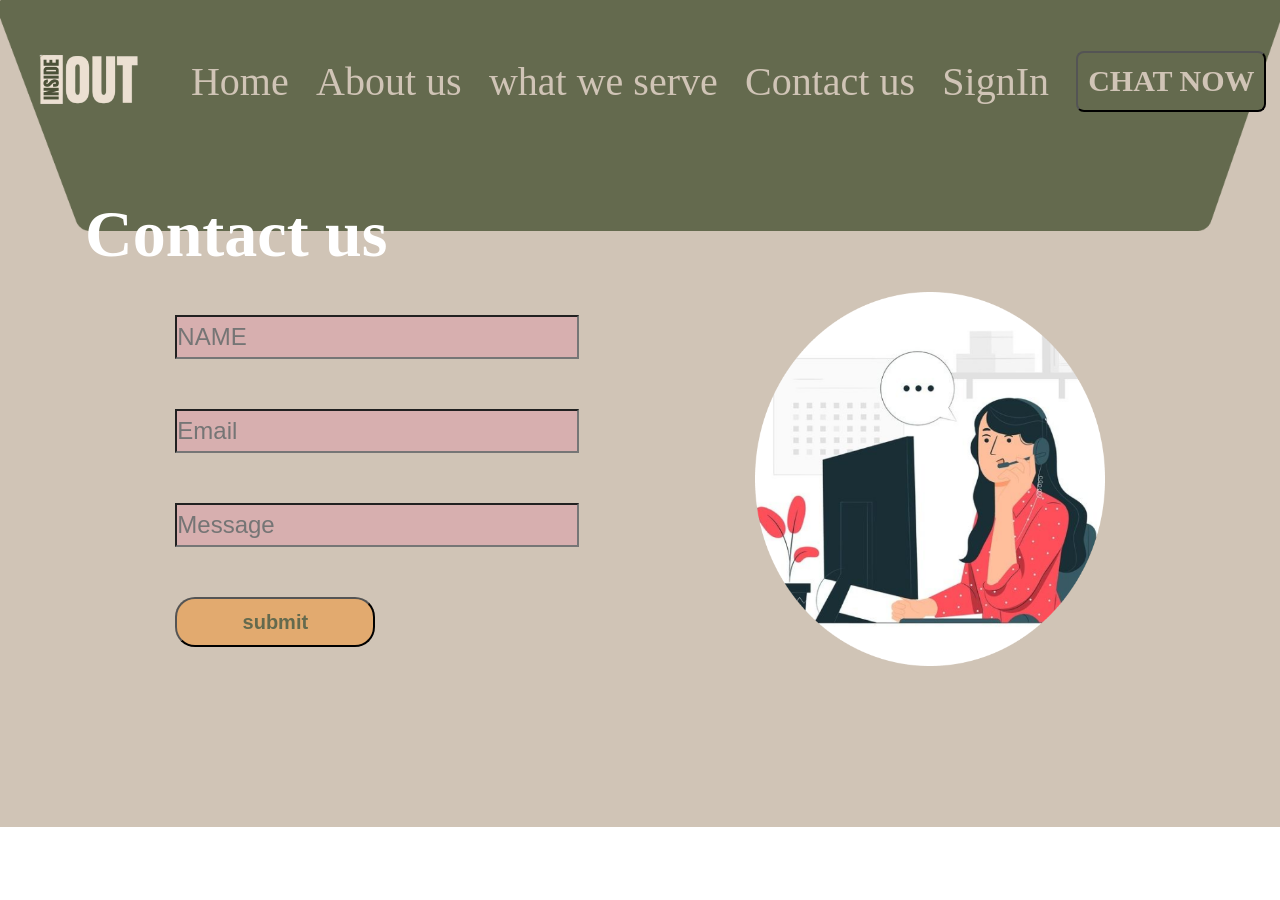
<file: new3/contact.html>
<!DOCTYPE html>
<html lang="en">
<head>
    <meta charset="UTF-8">
    <meta name="viewport" content="width=device-width, initial-scale=1.0">
    <title>Contact us</title>
    <link rel="stylesheet" href="contact.css">
</head>
<body>
    <nav>
        <div class="nav-bar">
          <img src="logo.png" alt="" class="logo" />
  
          <a href="first.html" class="tabs">Home</a>
          <a href="aboutus.html" class="tabs">About us</a>
          <a href="serve.html" class="tabs">what we serve</a>
          <a href="contact.html" class="tabs">Contact us</a>
          <a href="Sign-In.html" class="tabs">SignIn</a>
          <button class="chat"> <a href="chat.html">CHAT NOW</a></button>
        </div>
      </nav>

      <h1>Contact us</h1>

      <div class="box">
        <div class="innerbox1">
         <input type="text" placeholder="NAME" class="input">
         <input type="email" name="" id="" placeholder="Email"> 
         <input type="text" placeholder="Message" class="input">
         <button>submit</button>
        </div>

        <div class="innerbox2">
            <img src="contact.png" alt="" width="350px">
        </div>
      </div>
      
</body>
</html>
</file>
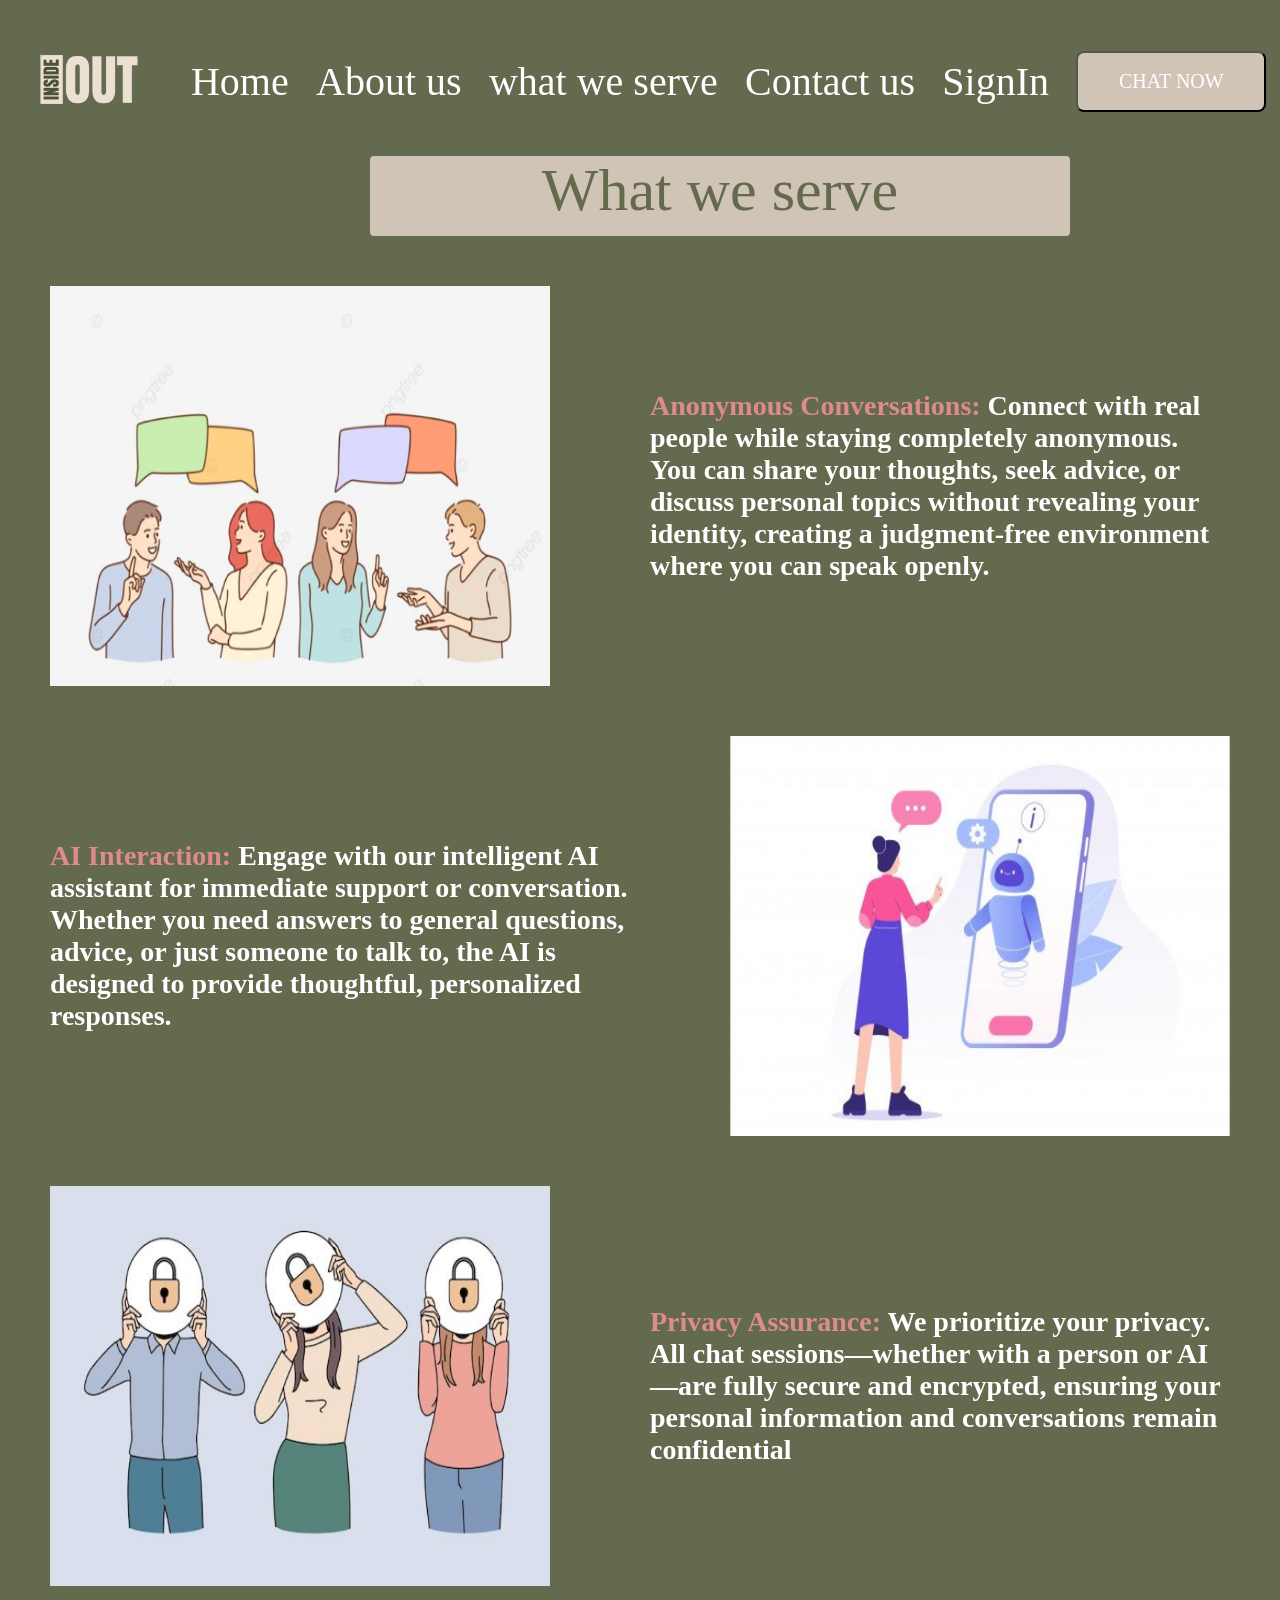
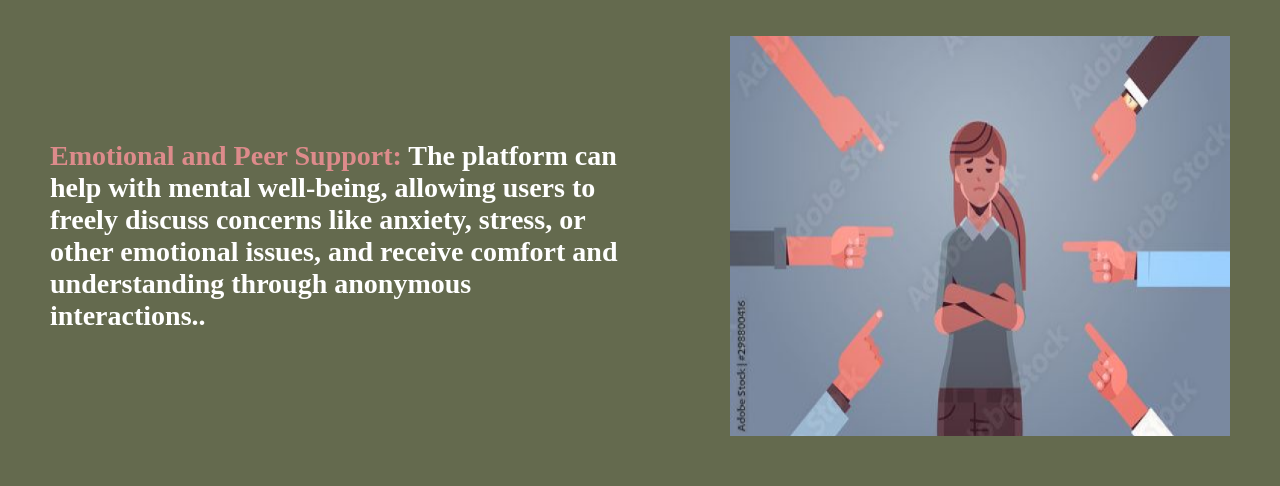
<file: new3/serve.html>
<!DOCTYPE html>
<html lang="en">
<head>
    <meta charset="UTF-8">
    <meta name="viewport" content="width=device-width, initial-scale=1.0">
    <title>What we serve !</title>
    <link rel="stylesheet" href="serve.css">
</head>
<body>
    <nav>
        <div class="nav-bar">
          <img src="logo.png" alt="" class="logo" />
  
          <a href="first.html" class="tabs">Home</a>
          <a href="aboutus.html" class="tabs">About us</a>
          <a href="serve.html" class="tabs">what we serve</a>
          <a href="contact.html" class="tabs">Contact us</a>
          <a href="Sign-In.html" class="tabs">SignIn</a>
          <button class="chat"> <a href="chat.html">CHAT NOW</a></button>
        </div>
    </nav>

    <div class="head">What we serve</div>
    <div class="first">
        <img src="s1.png" alt="" width="500px"  height="400px">
        <p class> <span style="color: #DD8B8B;">Anonymous Conversations:</span> Connect with real people while staying completely anonymous. You can share your thoughts, seek advice, or discuss personal topics without revealing your identity, creating a judgment-free environment where you can speak openly.</p>
    </div>



    <div class="second">
        <img src="s2.png" alt="" width="500px"  height="400px">
        <p class> <span style="color: #DD8B8B;">AI Interaction:</span> Engage with our intelligent AI assistant for immediate support or conversation. Whether you need answers to general questions, advice, or just someone to talk to, the AI is designed to provide thoughtful, personalized responses.</p>
    </div>


    <div class="first">
        <img src="s3.png" alt="" width="500px"  height="400px">
        <p class> <span style="color: #DD8B8B;">Privacy Assurance:</span> We prioritize your privacy. All chat sessions—whether with a person or AI—are fully secure and encrypted, ensuring your personal information and conversations remain confidential</p>
    </div>

    <div class="fourth">
        <img src="s4.png" alt="" width="500px"  height="400px">
        <p class> <span style="color: #DD8B8B;">Emotional and Peer Support:</span>  The platform can help with mental well-being, allowing users to freely discuss concerns like anxiety, stress, or other emotional issues, and receive comfort and understanding through anonymous interactions..</p>
    </div>
</body>
</html>
</file>
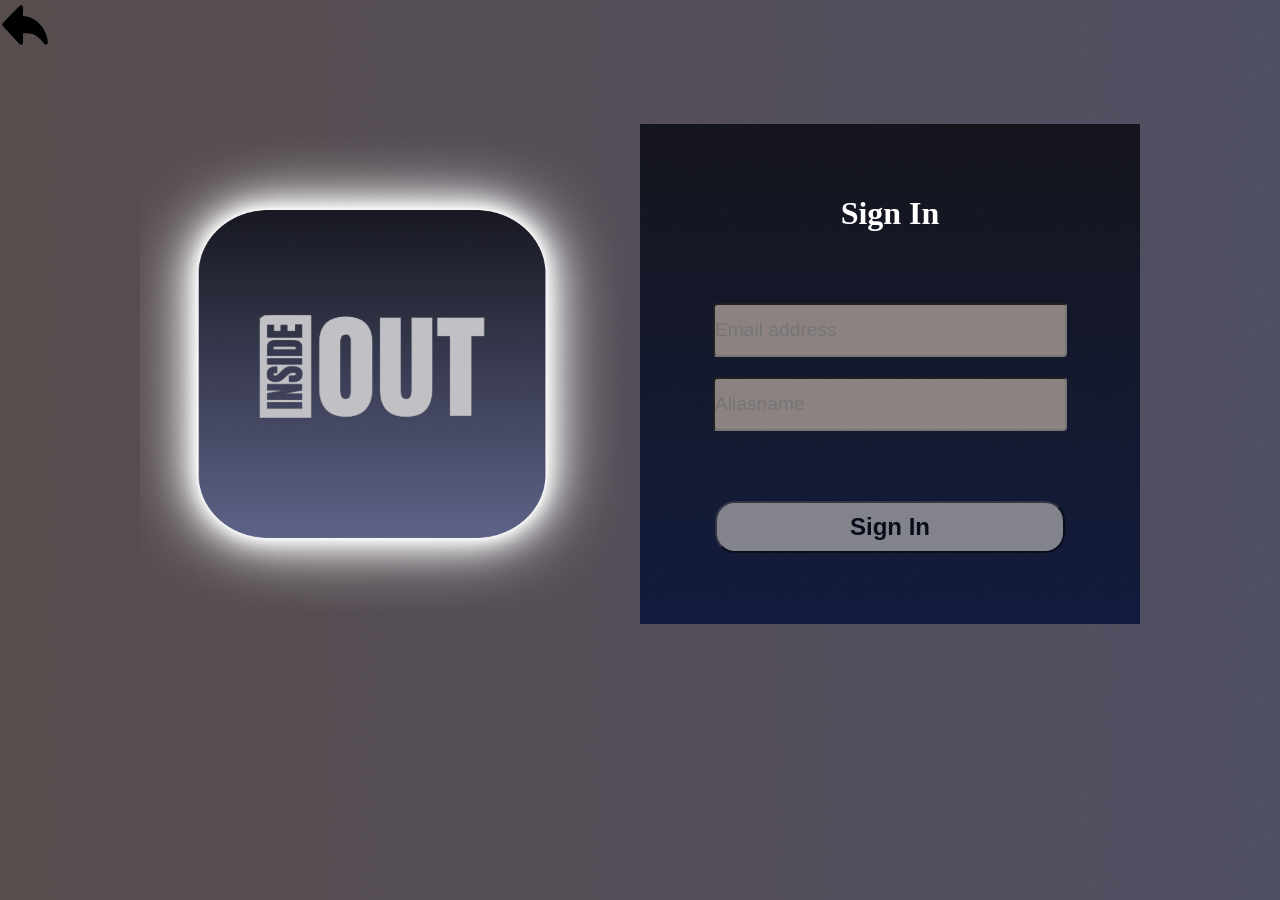
<file: new3/Sign-In.html>
<!DOCTYPE html>
<html lang="en">
  <head>
    <meta charset="UTF-8" />
    <meta name="viewport" content="width=device-width, initial-scale=1.0" />
    <title>Sign-In</title>
    <link rel="stylesheet" href="Sign-In.css" />
    <link
      rel="stylesheet"
      href="https://cdnjs.cloudflare.com/ajax/libs/font-awesome/6.6.0/css/all.min.css"
    />
  </head>
  <body>
    <nav>
      <a href="first.html"><img src="icon.png" alt=""></a>
    </nav>
    <div class="box">
      <div class="gradient-box"><img src="Group 2.png" alt="" width="500px" height="500px"></div>

      <div class="Sign-In">
        <h1>Sign In</h1>
        <div class="div">
          <div class="Email">
            <input
              type="email"
              name="Email address"
              placeholder="Email address"
            />
          </div>

          <div class="Aliasname">
            <input type="email" name="aliasname" placeholder="Aliasname" />
          </div>
        </div>
          <button class="sign-in-button">Sign In</button>
        </div>
      </div>
    </div>
  </body>
</html>
</file>
<file: new3/contact.css>
*{
    margin: 0;
    padding: 0;
}

body{
    width: 100vw;
    background-size: cover;
    background-repeat: no-repeat;
    background-image: url(bg4.png);
}

.nav-bar {
    display: flex;
    justify-content: space-around;
    margin-top: 6px;
    align-items: center;
  }
  .chat {
    background: #646a4e;
    /* color: #646a4e; */
    border-radius: 8px;
    width: 190px;
    height: 61px;
    font-family: "Sofia Sans Condensed";
    font-size: 30px;
  }
  
  .logo {
    width: 150px;
    height: 150px;
  }
  
  .tabs {
    font-family: "Sofia Sans Condensed";
    font-style: normal;
  
    font-size: 40px;
  }
  
  .nav-bar a {
    color: #d0c4b6;
    text-decoration: none;
  }


h1{
    font-family: 'Sofia Sans Condensed';
    font-style: normal;
    font-weight: 700;
    font-size: 66px;
    margin-left : 85px;
    margin-top: 40px;
    
    color: #FFFFFF;
}
.box{
    margin-top: 20px;
    display: flex;
    justify-content: space-evenly;
    align-items: center;
}
.innerbox1{
    display: flex;
    flex-direction: column;
    gap: 50px;
    justify-content: space-evenly;
}
input{

    width: 400px;
    height: 40px;
    font-size: x-large;
    background-color: #d7afaf;
    color: black;
}

button{
    background: #E2AA6F;
    border-radius: 20px;
    width: 200px;
    height: 50px;
    color: #646A4E;
    font-weight: 600;
    font-size: 20px;
   
}
</file>
<file: new3/serve.css>
* {
  margin: 0;
  padding: 0;
}
body {
  background-color: #646a4e;
}
/* nav-bar */
.nav-bar {
  display: flex;
  justify-content: space-around;
  margin-top: 6px;
  align-items: center;
}
.chat {
  background: #d0c4b6;
  border-radius: 8px;
  width: 190px;
  height: 61px;
  font-family: "Sofia Sans Condensed";
  font-size: 20px;
}
.logo {
  width: 150px;
  height: 150px;
}

.tabs {
  font-family: "Sofia Sans Condensed";
  font-style: normal;

  font-size: 40px;
}

.nav-bar a {
  color: #ffffff;
  text-decoration: none;
}
/* nav-bar complete */

.head {
  font-size: 60px;
  margin-left: 370px;
  width: 700px;
  height: 80px;
  background-color: #d0c4b6;
  color: #646a4e;
  text-align: center;
  border-radius: 4px;
}

.first, .second,.fourth {
  height: 400px;
  display: flex;
  margin: 50px;
  font-family: "Sofia Sans Condensed";
  font-style: normal;
  font-weight: 700;
  font-size: 28px;
  justify-content: center;
  align-items: center;
  gap: 100px;
  color: #ffffff;
}

.second,.fourth{
    flex-direction: row-reverse;
}
</file>
<file: new3/Sign-In.css>
*{
  margin: 0;
  padding: 0;
}

body{
  background-image: url(bg1.png);
 
}

.box{
 margin-top: 70px;
  display: flex;
  width: 100vw;
  justify-content: center;
}
.gradient-box{
  width: 500px;
  height: 500px;
  
}

.Sign-In{
  background-image: url(Rectangle\ 64.png) ;
  background-position: center;
  width: 500px;
  height: 500px;

  display: flex;
  flex-direction: column;
  justify-content: space-evenly;
  align-items: center;
}

.Email input , .Aliasname input{
  width: 350px;
  height: 50px;
  border-radius: 4px;
  background-color: #8d8282;
  color: white;
  font-size: larger;
}

.sign-in-button{
  width: 350px;
  height: 52px;
  font-size: x-large;
  font-weight: bold;
  


background: #F2ECE1;
opacity: 0.5;
border-radius: 20px;

}

h1{
  color: white;
}

.div{
  display: flex;
  flex-direction: column;
  gap: 20px;
}
</file>
